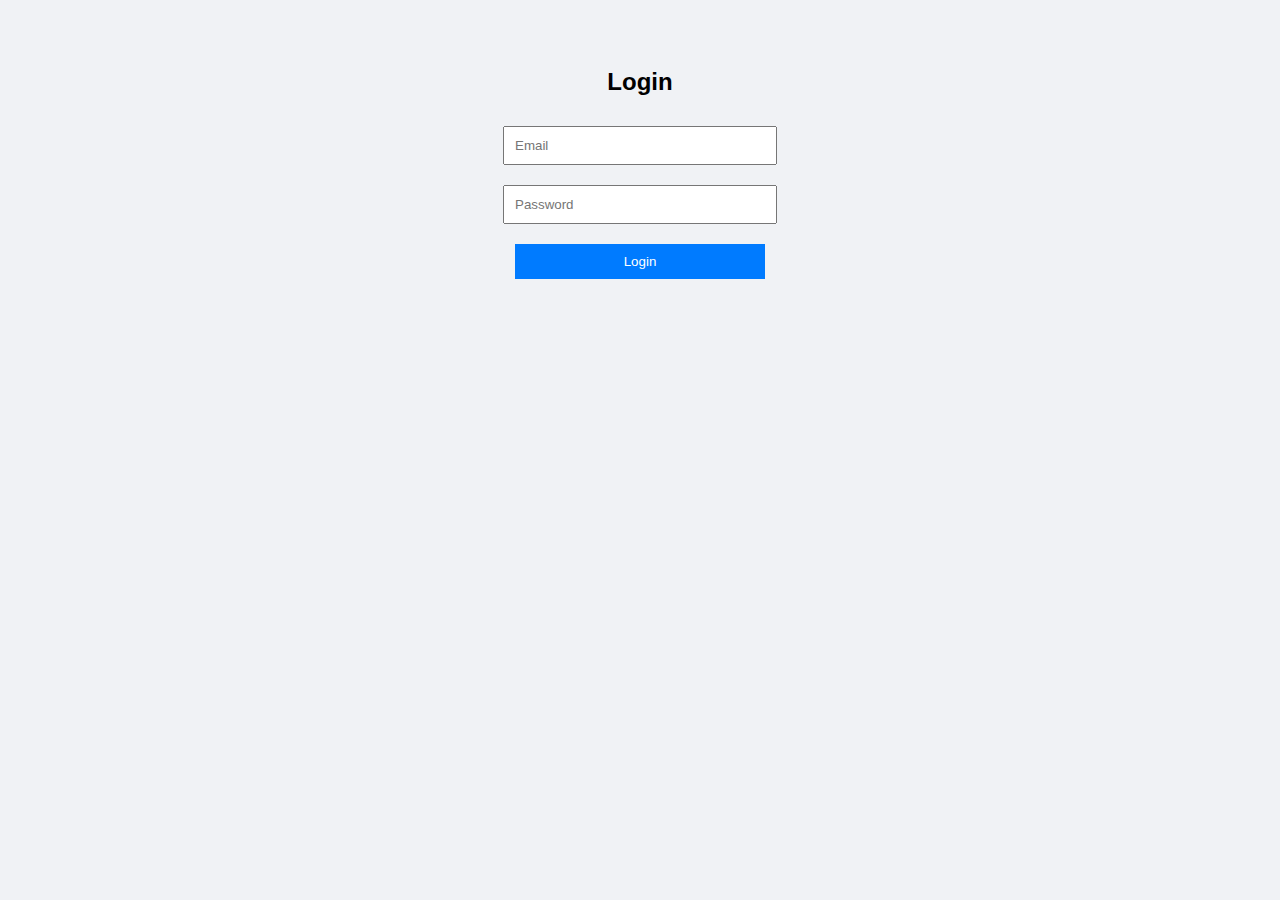
<file: index.html>
<!DOCTYPE html>
<html lang="en">
<head>
  <meta charset="UTF-8" />
  <meta name="viewport" content="width=device-width, initial-scale=1.0"/>
  <title>Login</title>
  <style>
    body {
      font-family: Arial, sans-serif;
      padding: 40px;
      background-color: #f0f2f5;
      text-align: center;
    }
    input, button {
      padding: 10px;
      margin: 10px;
      width: 250px;
    }
    button {
      background-color: #007BFF;
      color: white;
      border: none;
    }
  </style>
</head>
<body>
  <h2>Login</h2>
  <form id="loginForm">
    <input type="email" id="email" placeholder="Email" required><br>
    <input type="password" id="password" placeholder="Password" required><br>
    <button type="submit">Login</button>
  </form>

  <p id="message" style="color:red;"></p>

  <script>
    document.getElementById('loginForm').addEventListener('submit', async function(e) {
      e.preventDefault();
      const email = document.getElementById('email').value;
      const password = document.getElementById('password').value;

      try {
        const res = await fetch('http://localhost:3000/auth/login', {
          method: 'POST',
          headers: { 'Content-Type': 'application/json' },
          body: JSON.stringify({ email, password })
        });

        if (!res.ok) {
          document.getElementById('message').textContent = 'Login failed.';
          return;
        }

        const data = await res.json();
        localStorage.setItem('username', data.username); // save name
        window.location.href = 'dashboard.html';
      } catch (err) {
        console.error(err);
        document.getElementById('message').textContent = 'Something went wrong.';
      }
    });
  </script>
</body>
</html>
</file>
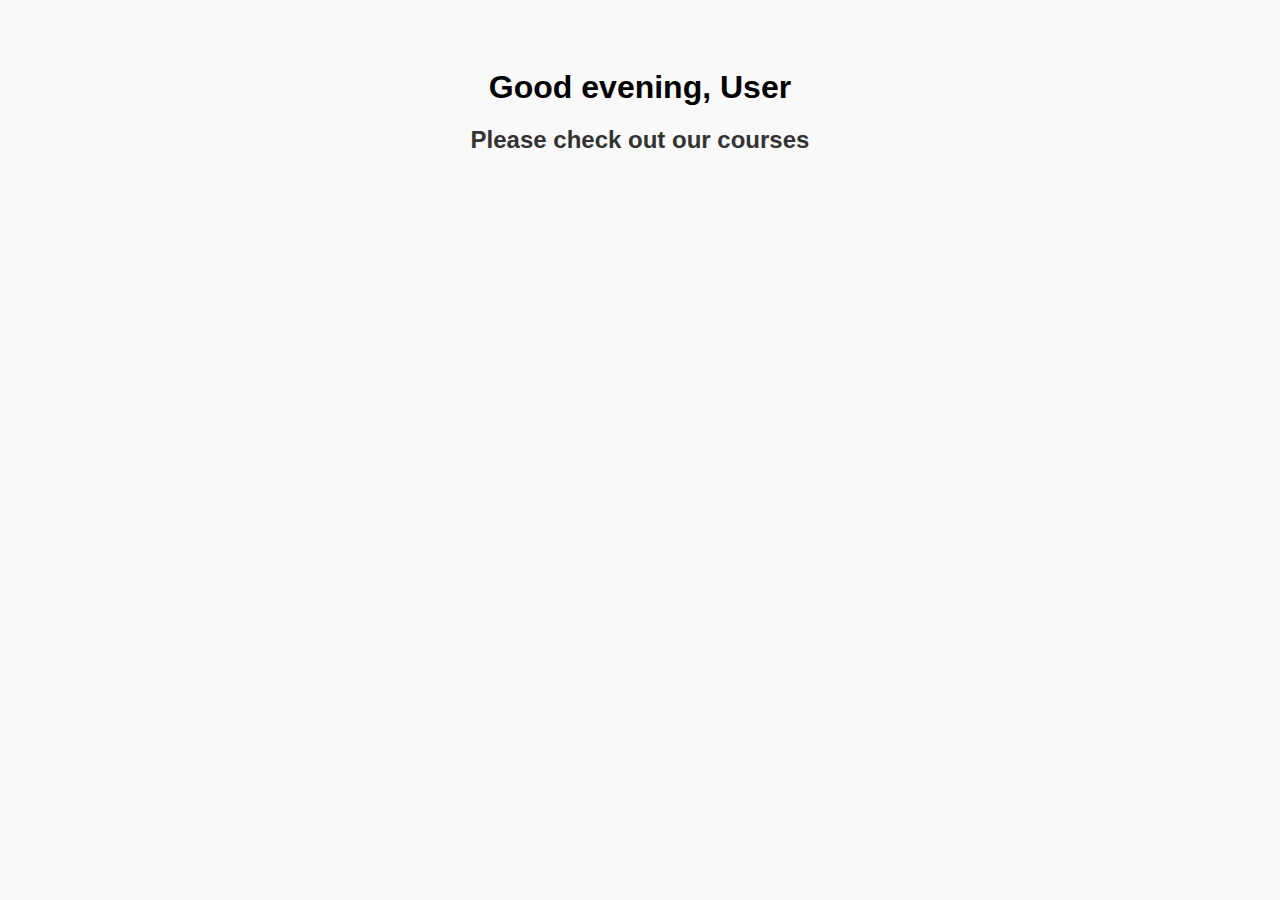
<file: dashboard.html>
<!DOCTYPE html>
<html lang="en">
<head>
  <meta charset="UTF-8" />
  <meta name="viewport" content="width=device-width, initial-scale=1.0"/>
  <title>Dashboard</title>
  <style>
    body {
      font-family: Arial, sans-serif;
      padding: 40px;
      background-color: #f9f9f9;
      text-align: center;
    }
    h1 {
      font-size: 2rem;
      margin-bottom: 10px;
    }
    h2 {
      color: #333;
    }
  </style>
</head>
<body>
  <h1 id="greeting">Loading...</h1>
  <h2>Please check out our courses</h2>

  <script>
    const username = localStorage.getItem('username') || 'User';
    const hour = new Date().getHours();
    const greeting = hour < 12 ? "Good morning" :
                     hour < 18 ? "Good afternoon" : "Good evening";
    document.getElementById('greeting').textContent = `${greeting}, ${username}`;
  </script>
</body>
</html>
</file>
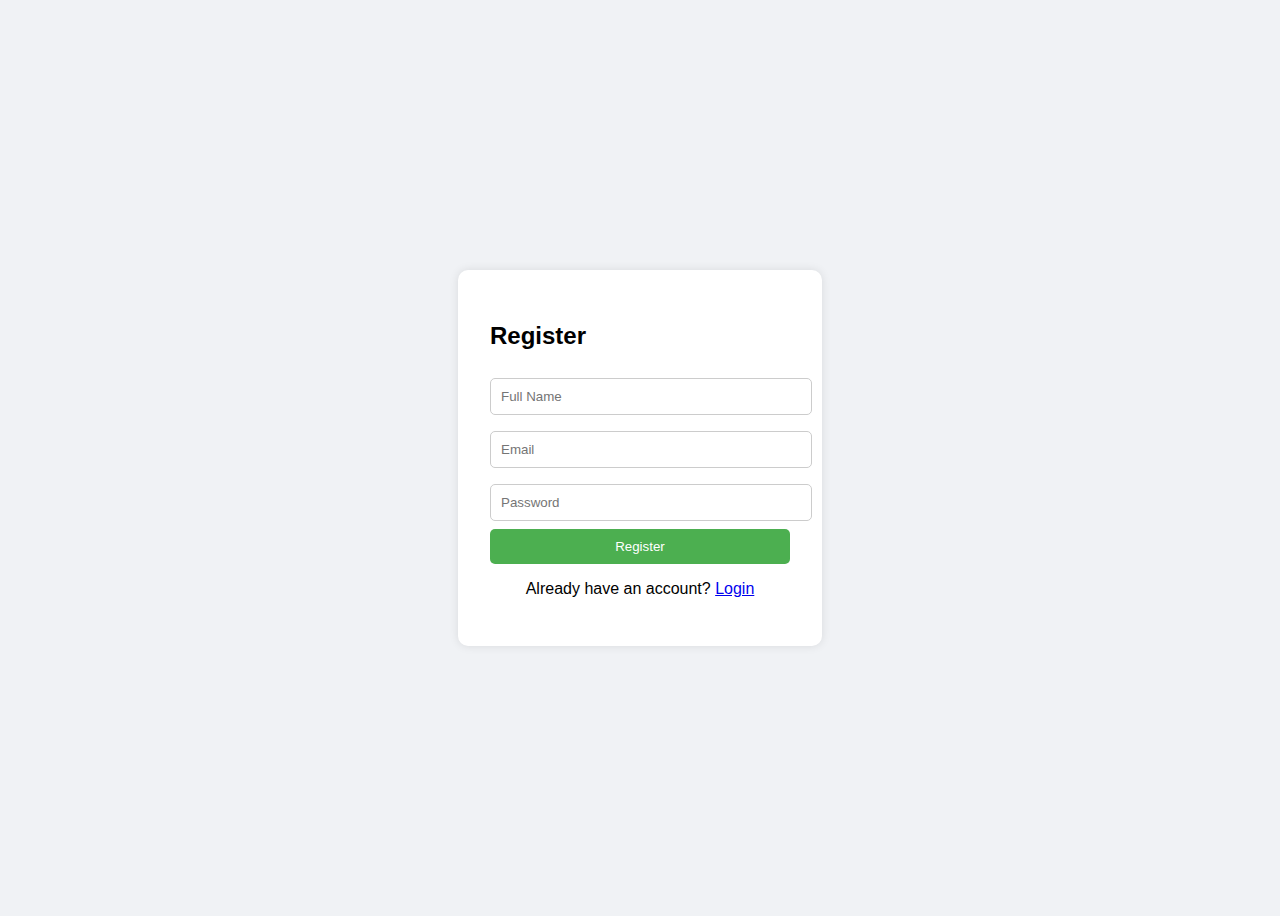
<file: register.html>
<!DOCTYPE html>
<html lang="en">
<head>
  <meta charset="UTF-8" />
  <meta name="viewport" content="width=device-width, initial-scale=1.0"/>
  <title>Register</title>
  <link rel="stylesheet" href="style.css">
</head>
<body>
  <div class="form-container">
    <h2>Register</h2>
    <form>
      <input type="text" placeholder="Full Name" required />
      <input type="email" placeholder="Email" required />
      <input type="password" placeholder="Password" required />
      <button type="submit">Register</button>
      <p>Already have an account? <a href="index.html">Login</a></p>
    </form>
  </div>
</body>
</html>
</file>
<file: style.css>
body {
  font-family: Arial, sans-serif;
  background: #f0f2f5;
  display: flex;
  justify-content: center;
  align-items: center;
  height: 100vh;
}

.form-container {
  background: white;
  padding: 2rem;
  border-radius: 10px;
  box-shadow: 0 0 10px rgba(0,0,0,0.1);
  width: 300px;
}

form input {
  width: 100%;
  padding: 10px;
  margin: 8px 0;
  border-radius: 5px;
  border: 1px solid #ccc;
}

form button {
  width: 100%;
  padding: 10px;
  background: #4CAF50;
  color: white;
  border: none;
  border-radius: 5px;
  cursor: pointer;
}

form button:hover {
  background: #45a049;
}

form p {
  text-align: center;
}
</file>
